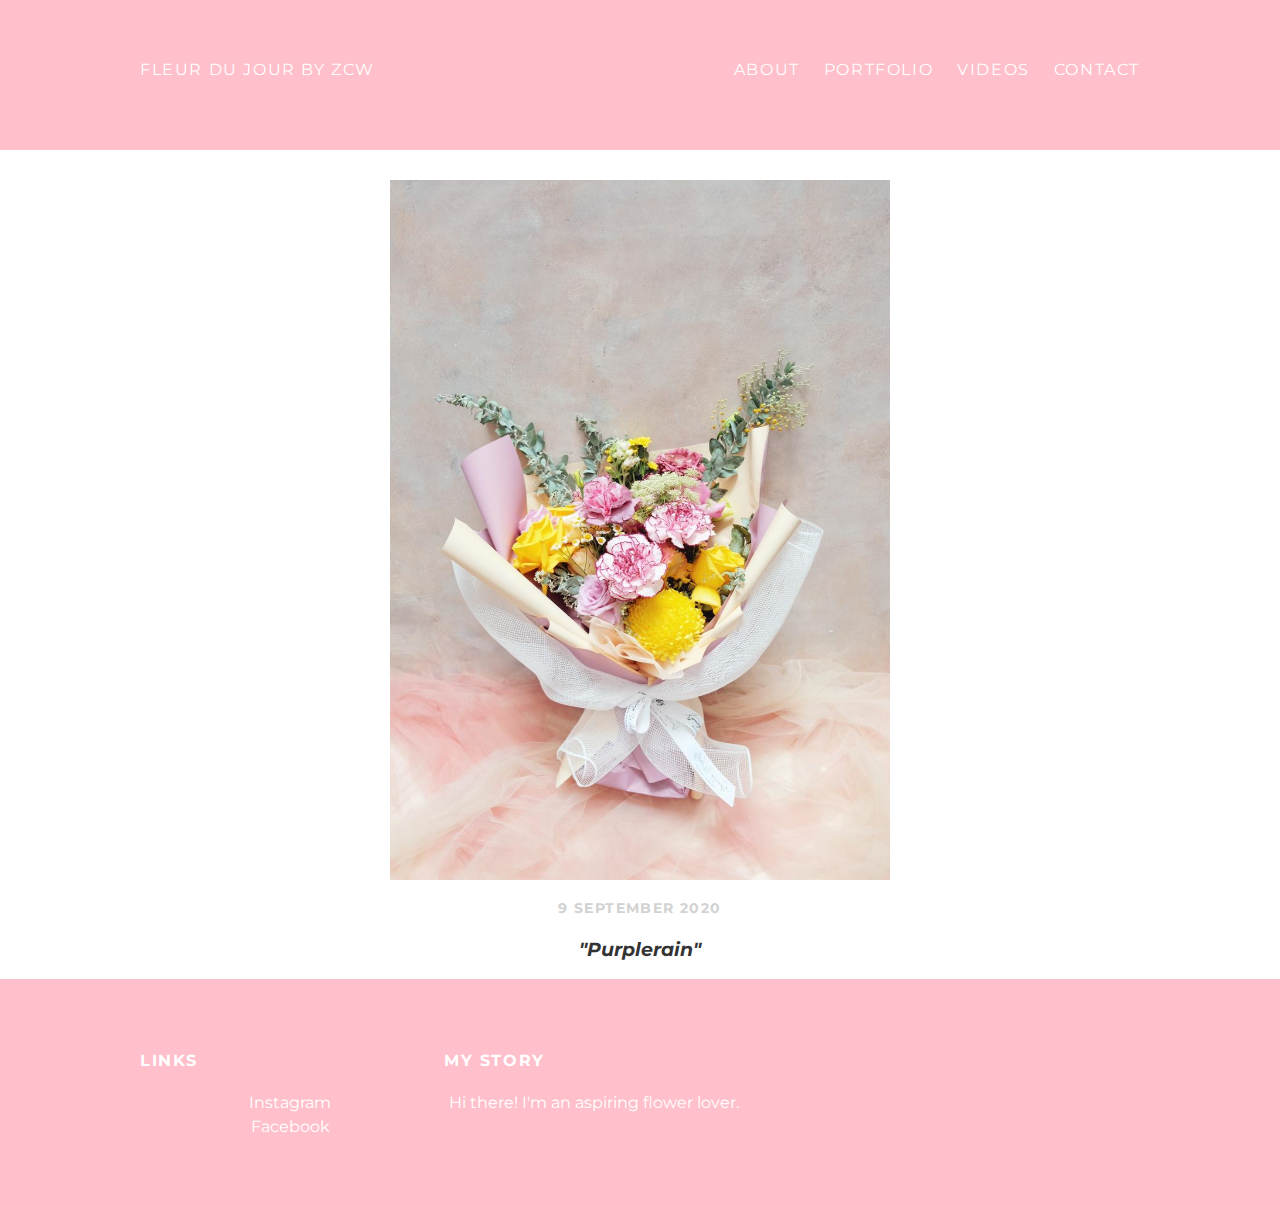
<file: purplerain.html>
<!DOCTYPE html>
<html>
  <head>
    <title>ZCW</title>
    <link rel="stylesheet" href="style.css" type="text/css">
  </head>
  <body>
    <div id="header">
      <div class="container">
        <a id="header-title" href="index.html"> Fleur du Jour by ZCW </a>
        <ul id="header-nav">
          <li><a href="about.html">About</a></li>
          <li><a href="portfolio.html">Portfolio</a></li>
          <li><a href="404.html">Videos</a></li>
          <li><a href="contact.html">Contact</a></li>
        </ul>
      </div>
   </div>
    <div id="portfolio">
        <div class="item-image">
          <img src="purpleyellow-bouquet1.png" width="500px" height="700px">
        </div>
        <p class="post-date">9 September 2020</p>
        <h3 class="post-title"><em>"Purplerain"</em></h3>
        <div class="post-content">

        </div>
      </div>
        </div>
       </div>
    <div id="footer">
    <div class="container">

      <div class="column">
        <h4>Links</h4>
        <p>
        <a href="https://instagram.com/fleurdujourbyzcw">Instagram</a>
          <br>
          <a href="https://facebook.com/fleurdujourbyzcw">Facebook</a>
        </p>
      </div>

      <div class="column">
      <h4>My Story</h4>
    <p> Hi there! I'm an aspiring flower lover.</p>
      </div>

    </div>
  </div>
  </body>
</html>
</file>
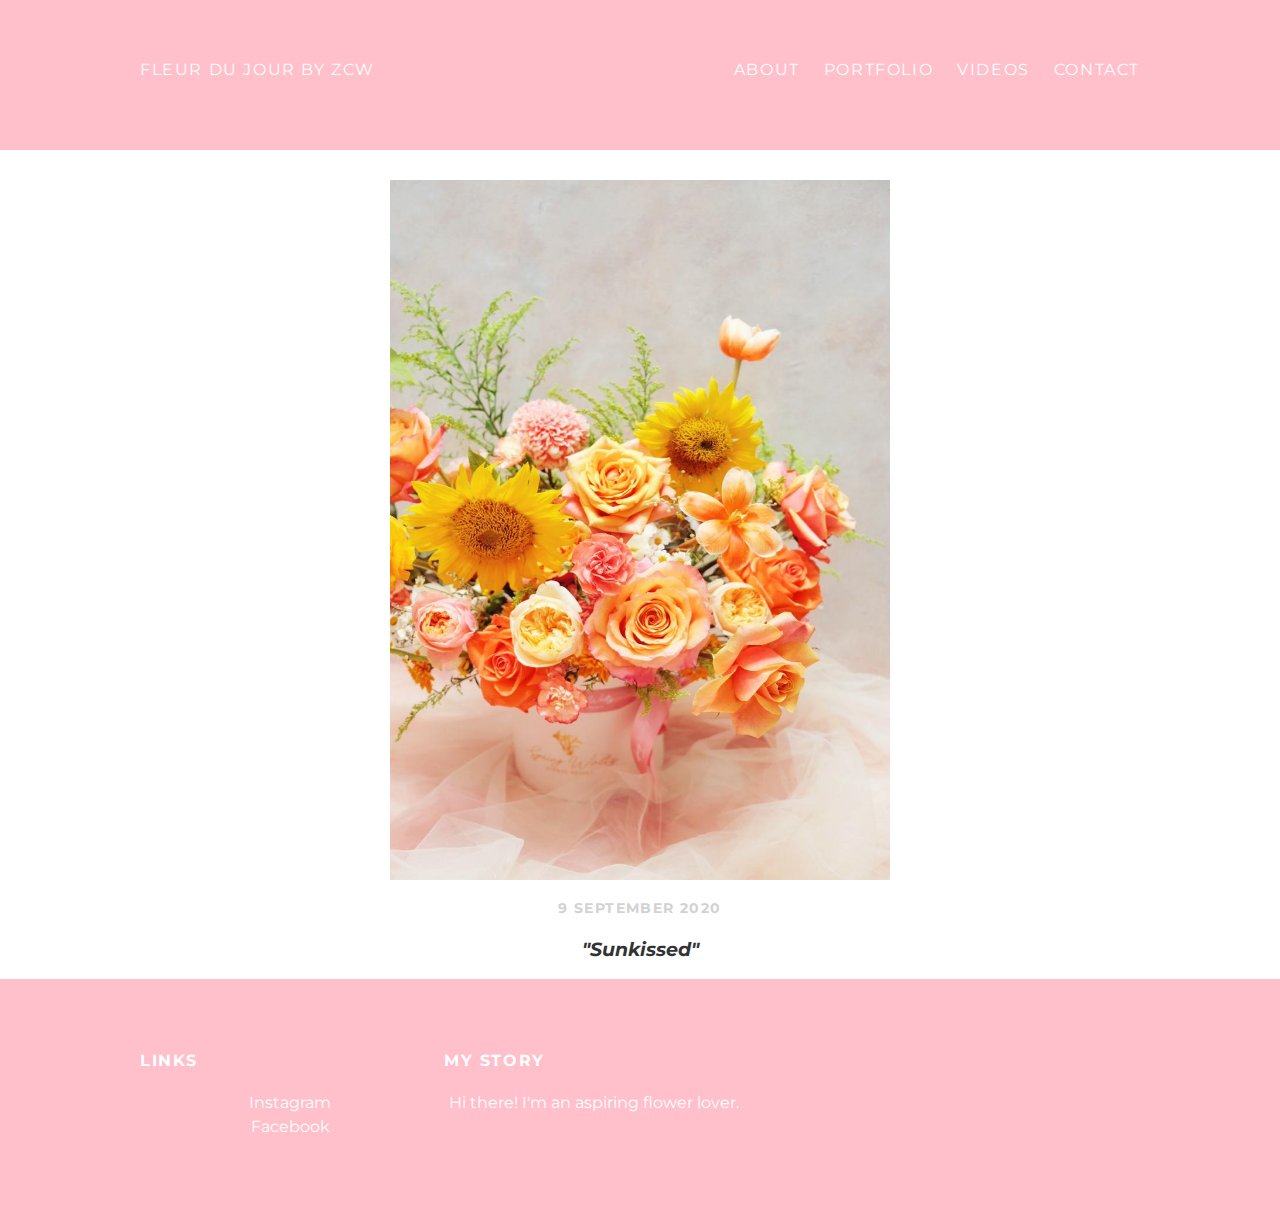
<file: sunkissed.html>
<!DOCTYPE html>
<html>
  <head>
    <title>ZCW</title>
    <link rel="stylesheet" href="style.css" type="text/css">
  </head>
  <body>
    <div id="header">
      <div class="container">
        <a id="header-title" href="index.html"> Fleur du Jour by ZCW </a>
        <ul id="header-nav">
          <li><a href="about.html">About</a></li>
          <li><a href="portfolio.html">Portfolio</a></li>
          <li><a href="404.html">Videos</a></li>
          <li><a href="contact.html">Contact</a></li>
        </ul>
      </div>
   </div>
    <div id="portfolio">
              <div class="item-image">
          <img src="sunkissed-roundbox1.png" width="500px" height="700px">
        </div>
        <p class="post-date">9 September 2020</p>
        <h3 class="post-title"><em>"Sunkissed"</em></h3>
        <div class="post-content">

        </div>
      </div>
        </div>
       </div>
    <div id="footer">
    <div class="container">

      <div class="column">
        <h4>Links</h4>
        <p>
        <a href="https://instagram.com/fleurdujourbyzcw">Instagram</a>
          <br>
          <a href="https://facebook.com/fleurdujourbyzcw">Facebook</a>
        </p>
      </div>

      <div class="column">
      <h4>My Story</h4>
    <p> Hi there! I'm an aspiring flower lover.</p>
      </div>

    </div>
  </div>
  </body>
</html>
</file>
<file: style.css>
@import "http://fonts.googleapis.com/css?family=Montserrat:400,700";
body {
  color: gray;
  margin: 0;

  font-family: 'Montserrat', sans-serif;
}
#header a:hover {
  color: beige;
}
#header a {
  color: white;
  text-decoration: none;

  text-transform: uppercase;
  letter-spacing: 0.1em;
}
#header {
  background-color: Pink;
  height: 150px;
  line-height: 140px;
  margin-left: 0

}
#header img {
  border-radius: 50%;
  padding: 5px 5px 5px 5px;
  opacity: 80%
}
#header-nav li {
  display: inline;
  padding-left: 20px;
   }
  #header-nav {
  display: block;
  float: right;
  margin-top: 0
}
.container {
  max-width: 1000px;
  margin: 0 auto;
}
#footer {
  background-color: Pink;
  padding: 50px 0;
}
.column {
  min-width: 300px;
  display: inline-block;
  vertical-align: top;
}
#footer h4 {
  color: white;
  text-transform: uppercase;
  letter-spacing: 0.1em;
}
#footer p {
  color: white;
}
a {
  color: white;
  text-decoration: none;
  font-size: 16px;
}
a:hover {
  color: beige;
}
.post, .about, .portfolio {
  max-width: 800px;
  margin: 0 auto;
  padding: 60px 0;
}
.post-author img {
  width: 100px;
  height: 100px;
  vertical-align: middle;
  border-radius: 50%;
}
.post-author span {
  margin-left: 16px;

}
.post-date {
  color: #d2d2d2;

  font-size: 14px;
  font-weight: bold;

  text-transform: uppercase;
  letter-spacing: 0.1em;
}

h1, h2, h3, h4 {
  color: #333;
}
p {
  line-height: 1.5
}
.about {
  text-align: center;
}
.about-author img {
  vertical-align: middle;
  border-radius: 50%;
}
.post-container:nth-child(even) {
  background-color: #f2f2f2;
}


.portfolio img {
  border-radius: 20px 20px;
}
.portfolio { text-align: center;}

#portfolio p, h3, img {
  text-align: center;
}
.item-image {
  text-align: center;
  padding-top: 30px
}

#error h3, p {
  text-align: center;
}
.error-link {
  text-align: center;
}
.post-content img {
  text-align: center;
  border-radius: 10px 10px;
}
</file>
